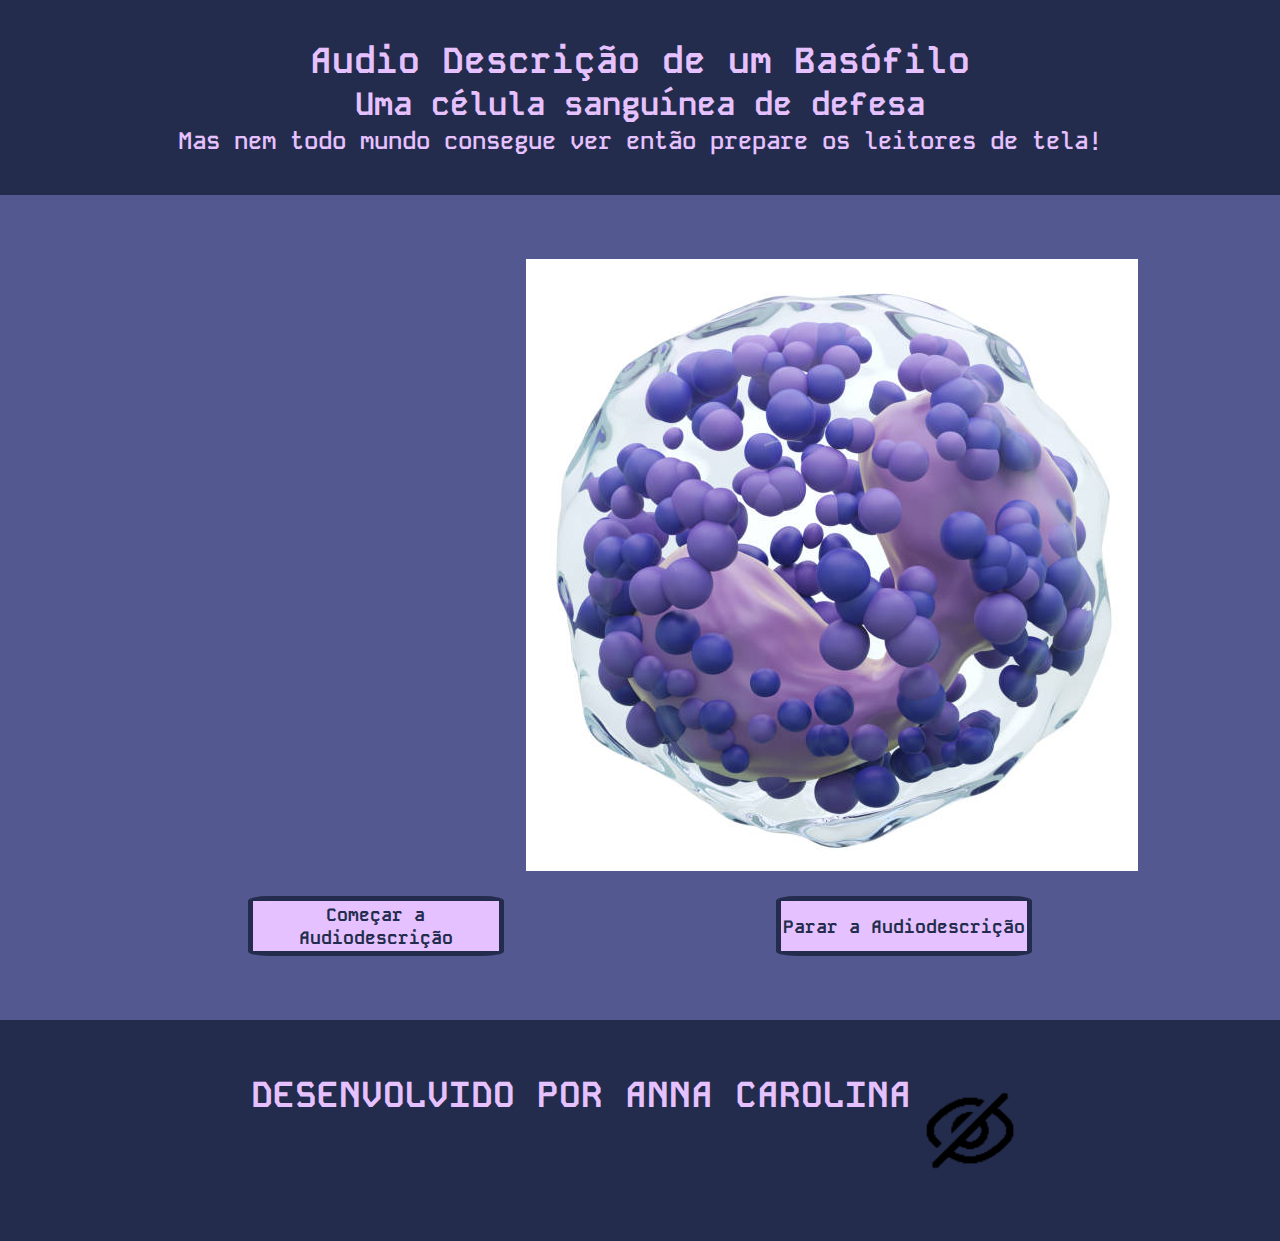
<file: index.html>
<!DOCTYPE html>
<html lang="pt-br">
<head>
    <meta charset="UTF-8">
    <meta name="viewport" content="width=device-width, initial-scale=1.0">
    <script src="https://code.responsivevoice.org/responsivevoice.js"></script>
    <link rel="stylesheet" href="style.css">
    <script src="script.js"></script>
    <title>Audio Descrição de um Basófilo</title>
</head>
<header class="head">
    <h1 class="head__one">Audio Descrição de um Basófilo</h1>
    <h2 class="head__two">Uma célula sanguínea de defesa</h2>
    <p class="head__paragraph">Mas nem todo mundo consegue ver então prepare os leitores de tela!</p>
</header>
<body>
    <img class="img__one" src="assets/Basófilo.jpg" alt="Uma célula arredondada com núcleo disforme, mais achatado e em forma de S. No restante há grânulos tingidos de azul que fazem parte de seu sistema de defesa, normalmente na liberação de histamina."/>
    <div class="buttons">
        <button class="button__style" id="startButton" onclick="startReading()" ontouchend="startReading()">Começar a Audiodescrição</button>
        <button class="button__style" id="stopButton" onclick="stopReading()" ontouchend="stopReading()">Parar a Audiodescrição</button>
    </div>
</body>
<footer class="foot">
    DESENVOLVIDO POR ANNA CAROLINA
    <img class="foot__img" src="assets/Blind.png"/>
</footer>
</html>
</file>
<file: style.css>
@import url('https://fonts.googleapis.com/css2?family=Kode+Mono:wght@400..700&family=Montserrat:ital,wght@0,500;1,500&family=Playfair+Display:ital@0;1&family=Sixtyfour&display=swap');

* {
    margin: 0;
    padding: 0;
}

.head {
    padding: 3%;
    background-color: #232c4c;
    display: flex;
    flex-direction: column;
    text-align: center;
    font-family: 'Kode Mono', sans-serif;
    font-weight: 600;
}

.head__one {
    font-size: 2.25rem;
    font-weight: 800;
    color: #e5c2ff;
}

.head__two {
    font-size: 2rem;
    font-weight: 700;
    color: #e5c2ff;
}

.head__paragraph {
    font-size: 1.5rem;
    color: #e5c2ff;
}

body {
    background-color: #545890;
    color: #000014;
}

.img__one {
    display: flex;
    justify-self: center;
    padding-top: 5%;
    padding-left: 30%;
}

.buttons {
    display: flex;
    justify-content: space-evenly;
    padding-top: 2%;
    gap: 25px;
    padding-bottom: 5%;
}

.button__style {
    width: 20%;
    border-radius: 8%;
    height: 60px;
    font-size: 1.125rem;
    font-family: 'Kode Mono', sans-serif;
    font-weight: 700;
    border: 5px solid #232c4c;
    background-color: #e5c2ff;
    color: #232c4c;
}

.button__style:hover {
    background-color: #958ade;
}

.foot {
    font-size: 2.25rem;
    font-family: "Kode Mono", sans-serif;
    font-weight: 800;
    display: flex;
    justify-content: center;
    background-color: #232c4c;
    color: #e5c2ff;
    padding: 4%;
}

.foot__img {
    height: 10%;
    width: 10%;
    justify-self: left;
}

@media (max-width: 767px) {
    
    *{
        padding: 0;
        margin: 0;
    }

    .img__one {
        display: flex;
        justify-content: center;
        padding-top: auto;
        width: 75%;
        height: 75%
    }

    .buttons {
        padding: auto;
    }

    .button__style {
        width: 50%;
    }

    .head {
        padding: 5%;
    }

    .foot {
        padding: 5%;
    }

}
</file>
